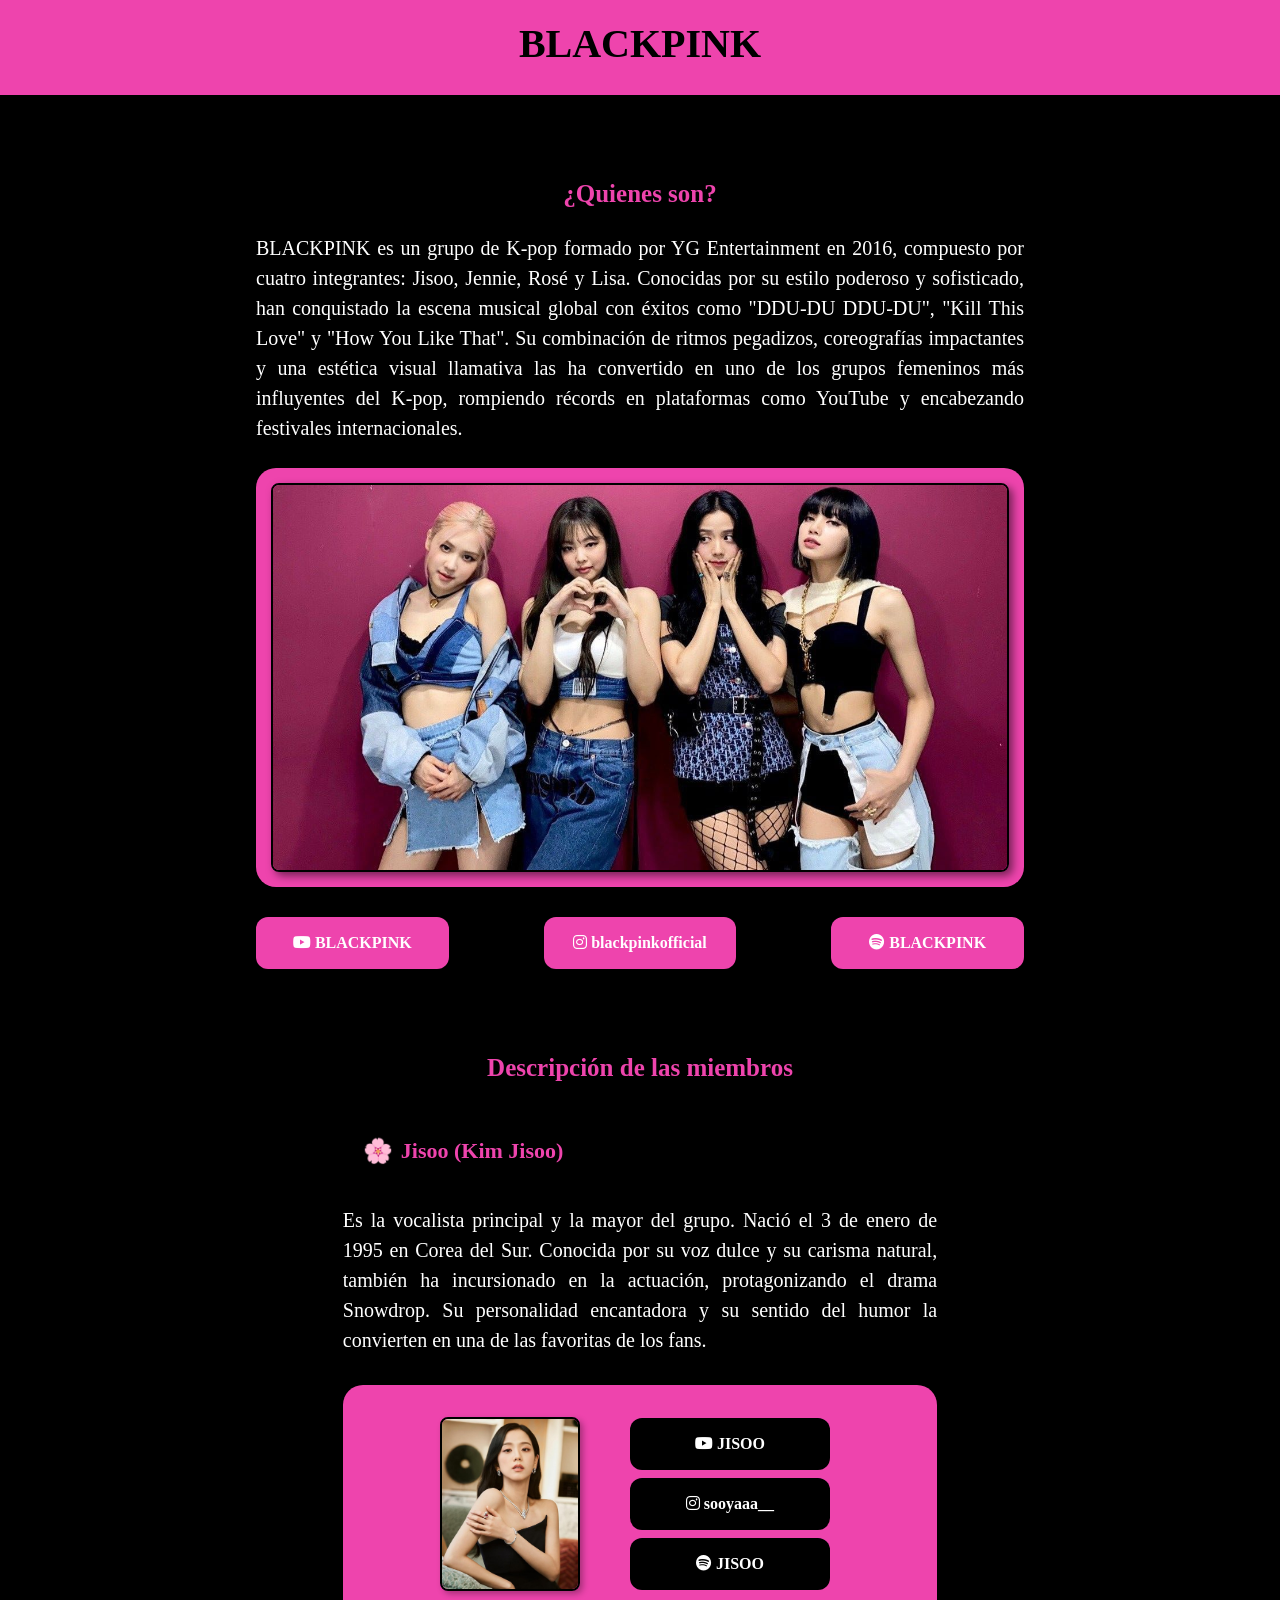
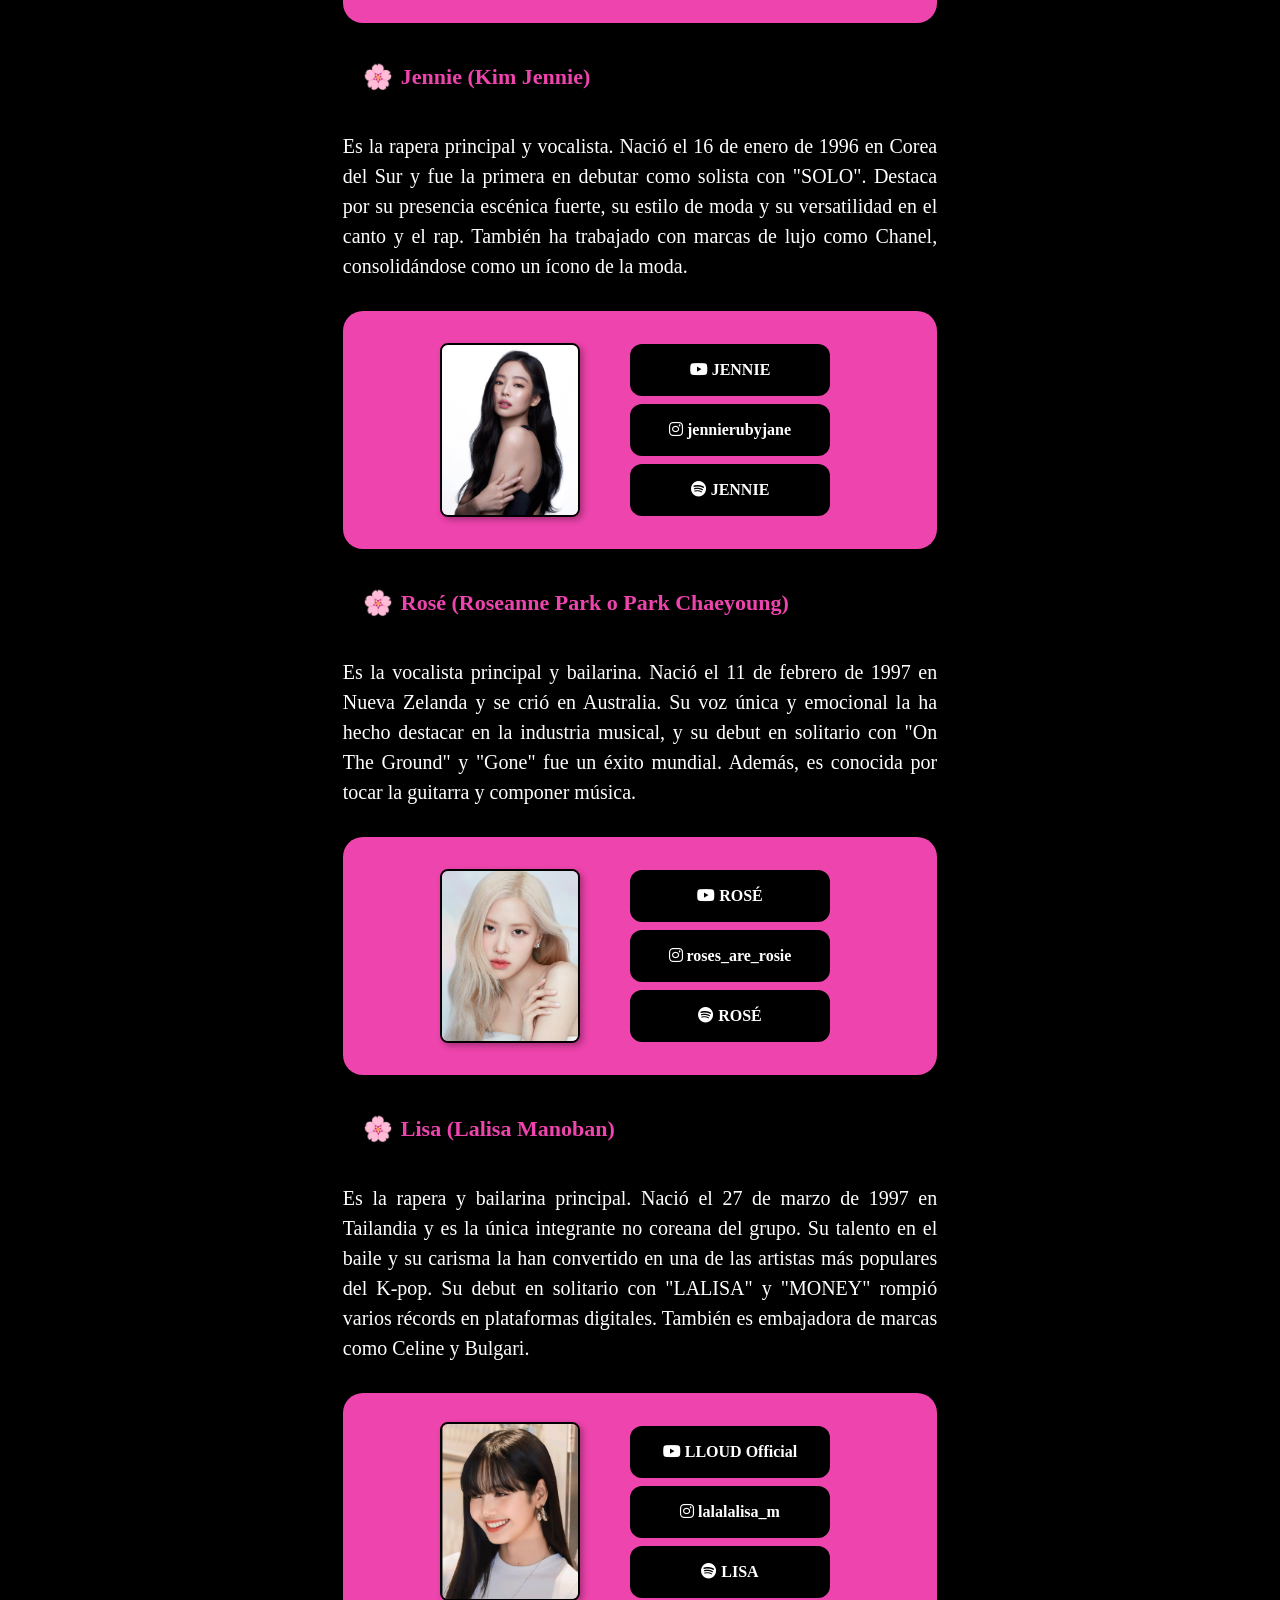
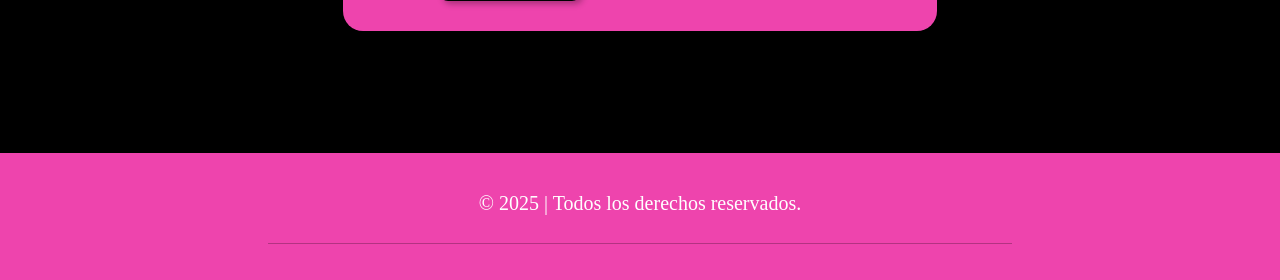
<file: index.html>
<!DOCTYPE html>
<html lang="en">
  <head>
    <meta charset="UTF-8" />
    <meta name="viewport" content="width=device-width, initial-scale=1.0" />
    <link rel="icon" href="image/LOGO.png" />
    <link
      href="https://cdn.jsdelivr.net/npm/bootstrap@5.3.3/dist/css/bootstrap.min.css"
      rel="stylesheet"
      integrity="sha384-QWTKZyjpPEjISv5WaRU9OFeRpok6YctnYmDr5pNlyT2bRjXh0JMhjY6hW+ALEwIH"
      crossorigin="anonymous"
    />
    <script
      src="https://cdn.jsdelivr.net/npm/bootstrap@5.3.3/dist/js/bootstrap.bundle.min.js"
      integrity="sha384-YvpcrYf0tY3lHB60NNkmXc5s9fDVZLESaAA55NDzOxhy9GkcIdslK1eN7N6jIeHz"
      crossorigin="anonymous"
    ></script>
    <link
      rel="stylesheet"
      href="https://cdn.jsdelivr.net/npm/bootstrap-icons@1.11.3/font/bootstrap-icons.min.css"
    />
    <link rel="preconnect" href="https://fonts.googleapis.com" />
    <link rel="preconnect" href="https://fonts.gstatic.com" crossorigin />
    <link
      href="https://fonts.googleapis.com/css2?family=Montserrat:ital,wght@0,100..900;1,100..900&family=Roboto:ital,wght@0,100..900;1,100..900&display=swap"
      rel="stylesheet"
    />
    <link rel="stylesheet" href="style.css" />
    <link rel="stylesheet" href="https://cdnjs.cloudflare.com/ajax/libs/font-awesome/6.4.2/css/all.min.css">

    <!-- Titulo de la página -->
    <title>Mi página web</title>
  </head>
  <body>
    
    <!-- Contenido del header -->
    <header>
      <div class="titulo-inicio">
        <h1>BLACKPINK</h1>
      </div>
    </header>

    <!-- Contenido principal de la página -->
    <main>
      <div class="parrafo-principal">
        <h2>¿Quienes son?</h2>
        <p>
          BLACKPINK es un grupo de K-pop formado por YG Entertainment en 2016, 
          compuesto por cuatro integrantes: Jisoo, Jennie, Rosé y Lisa. 
          Conocidas por su estilo poderoso y sofisticado, han conquistado la escena musical global con éxitos 
          como "DDU-DU DDU-DU", "Kill This Love" y "How You Like That".
          Su combinación de ritmos pegadizos, coreografías impactantes y una estética visual llamativa 
          las ha convertido en uno de los grupos femeninos más influyentes del K-pop, rompiendo récords 
          en plataformas como YouTube y encabezando festivales internacionales.
        </p>

        <!-- Imagen -->
        <div class="imagen">
          <img class="imagen-principal" src="image/BLACKPINK.jpeg" alt="Blackpink"/>
        </div>

        <!-- Enlaces -->
        <div class="info">
          <a href="http://www.youtube.com/@BLACKPINK" class="boton"><i class="fa-brands fa-youtube"></i> BLACKPINK</a>
          <a href="https://www.instagram.com/blackpinkofficial?igsh=YTE0Nzk1OG1yZ3U1" class="boton"><i class="fa-brands fa-instagram"></i> blackpinkofficial</a>
          <a href="https://open.spotify.com/intl-es/artist/41MozSoPIsD1dJM0CLPjZF?si=gAgU269CSl-qmaP--3Wp1g" class="boton"><i class="fa-brands fa-spotify"></i> BLACKPINK</a>
        </div>      
       
        <!-- Contenido de la lista -->
        <div class="descripcion">
          <h2>Descripción de las miembros</h2>
          <div class="miembros">
            <ul class="lista">

              <li class="item">
                <h5>Jisoo (Kim Jisoo)</h5>
                <p>
                 Es la vocalista principal y la mayor del grupo. Nació el 3 de enero de 1995 en Corea del Sur. 
                 Conocida por su voz dulce y su carisma natural, también ha incursionado en la actuación, 
                 protagonizando el drama Snowdrop. Su personalidad encantadora y su sentido del humor la 
                 convierten en una de las favoritas de los fans.
                </p>
                <div class="info-adicional">
                  <img class="miembro-img" src="image/JISOO.jpeg" alt="Jisoo">
                  <div class="botones">
                    <a href="http://www.youtube.com/@sooyaaa__" class="boton"><i class="fa-brands fa-youtube"></i> JISOO</a>
                    <a href="https://www.instagram.com/sooyaaa__?igsh=MTlnNDA3NDgwY3BuMg==" class="boton"><i class="fa-brands fa-instagram"></i> sooyaaa__</a>
                    <a href="https://open.spotify.com/intl-es/artist/6UZ0ba50XreR4TM8u322gs?si=W06aI_7DSTCqf8HVDsxU7Q" class="boton"><i class="fa-brands fa-spotify"></i> JISOO</a>
                  </div>
                </div>
              </li>

              <li class="item">
                <h5>Jennie (Kim Jennie)</h5>
                <p>
                  Es la rapera principal y vocalista. Nació el 16 de enero de 1996 en Corea del Sur 
                  y fue la primera en debutar como solista con "SOLO". Destaca por su presencia escénica fuerte, 
                  su estilo de moda y su versatilidad en el canto y el rap. También ha trabajado con marcas 
                  de lujo como Chanel, consolidándose como un ícono de la moda.
                </p>
                <div class="info-adicional">
                  <img class="miembro-img" src="image/JENNIE.jpeg" alt="Jennie">
                  <div class="botones">
                    <a href="http://www.youtube.com/@jennierubyjane" class="boton"><i class="fa-brands fa-youtube"></i> JENNIE</a>
                    <a href="https://www.instagram.com/jennierubyjane?igsh=MWZpdG5xeGZ6ejdsNA==" class="boton"><i class="fa-brands fa-instagram"></i> jennierubyjane</a>
                    <a href="https://open.spotify.com/intl-es/artist/250b0Wlc5Vk0CoUsaCY84M?si=ogm6hmP6RKKfFKCkpDu7dw" class="boton"><i class="fa-brands fa-spotify"></i> JENNIE</a>
                  </div>
                </div>
              </li>

              <li class="item">
                <h5>Rosé (Roseanne Park o Park Chaeyoung)</h5>
                <p>
                  Es la vocalista principal y bailarina. Nació el 11 de febrero de 1997 en Nueva Zelanda 
                  y se crió en Australia. Su voz única y emocional la ha hecho destacar en la industria musical, 
                  y su debut en solitario con "On The Ground" y "Gone" fue un éxito mundial. 
                  Además, es conocida por tocar la guitarra y componer música.
                </p>
                <div class="info-adicional">
                  <img class="miembro-img" src="image/ROSE.jpeg" alt="Rose">
                  <div class="botones">
                    <a href="http://www.youtube.com/@roses_are_rosie" class="boton"><i class="fa-brands fa-youtube"></i> ROSÉ</a>
                    <a href="https://www.instagram.com/roses_are_rosie?igsh=bjJmOWx2dGljazlr" class="boton"><i class="fa-brands fa-instagram"></i> roses_are_rosie</a>
                    <a href="https://open.spotify.com/intl-es/artist/3eVa5w3URK5duf6eyVDbu9?si=z2u3t2L_RKmlP1Tq8TiVTQ" class="boton"><i class="fa-brands fa-spotify"></i> ROSÉ</a>
                  </div>
                </div>
              </li>

              <li class="item">
                <h5>Lisa (Lalisa Manoban)</h5>
                <p>
                  Es la rapera y bailarina principal. Nació el 27 de marzo de 1997 en Tailandia y es la 
                  única integrante no coreana del grupo. Su talento en el baile y su carisma la han 
                  convertido en una de las artistas más populares del K-pop. Su debut en solitario con 
                  "LALISA" y "MONEY" rompió varios récords en plataformas digitales. También es embajadora 
                  de marcas como Celine y Bulgari.
                </p>
                <div class="info-adicional">
                  <img class="miembro-img" src="image/LISA.jpeg" alt="Lisa">
                  <div class="botones">
                    <a href="http://www.youtube.com/@wearelloud" class="boton"><i class="fa-brands fa-youtube"></i> LLOUD Official</a>
                    <a href="https://www.instagram.com/lalalalisa_m?igsh=MWw5b21wcDV3amIyMg==" class="boton"><i class="fa-brands fa-instagram"></i> lalalalisa_m</a>
                    <a href="https://open.spotify.com/intl-es/artist/5L1lO4eRHmJ7a0Q6csE5cT?si=y7wY4BouQCO8dauZ_BS7oA" class="boton"><i class="fa-brands fa-spotify"></i> LISA</a>
                  </div>
                </div>
              </li>

            </ul>
          </div>
        </div>
      </div>
    </main>
      <!-- Definición del footer -->
    <footer id="footer">
      <div class="footer-container">
        <p class="footer-copy">&copy; 2025 | Todos los derechos reservados.</p>
        <hr>
      </div>
    </footer>
    <script src="function.js"></script>
  </body>
</html>
</file>
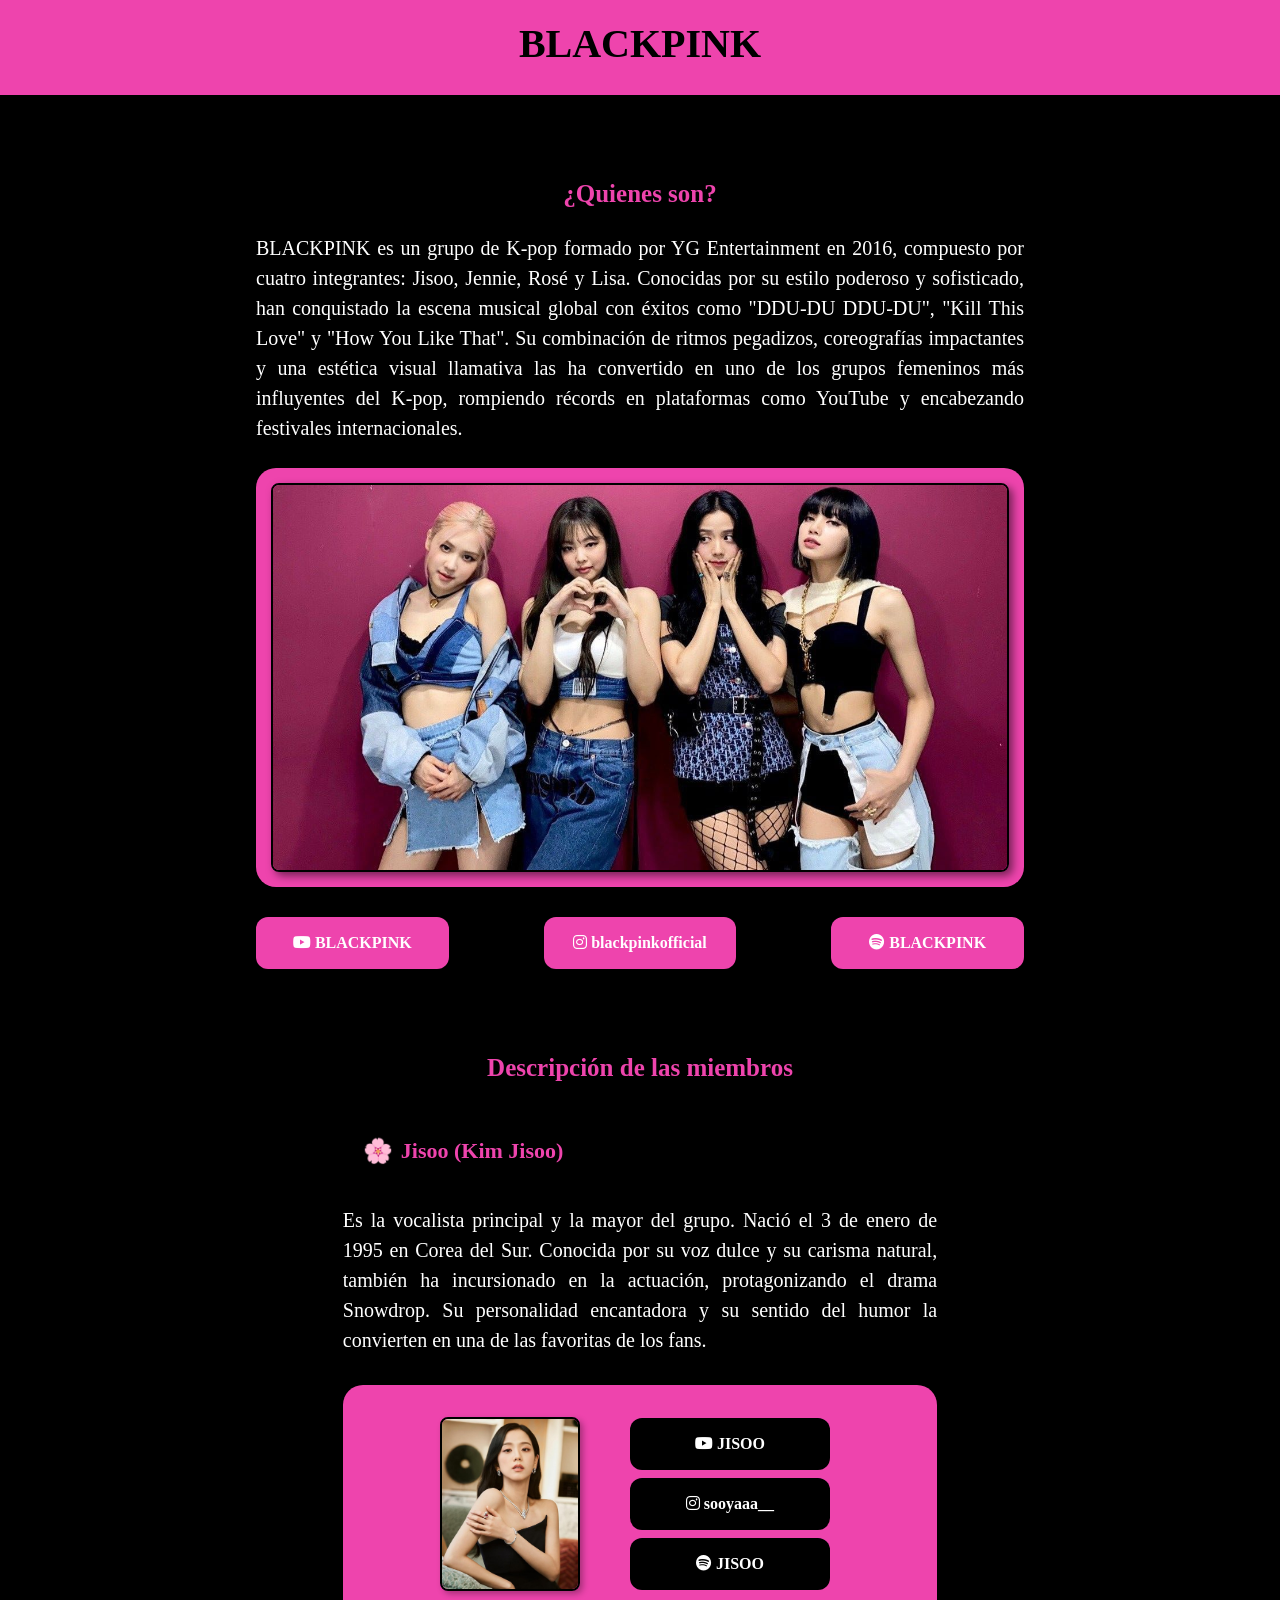
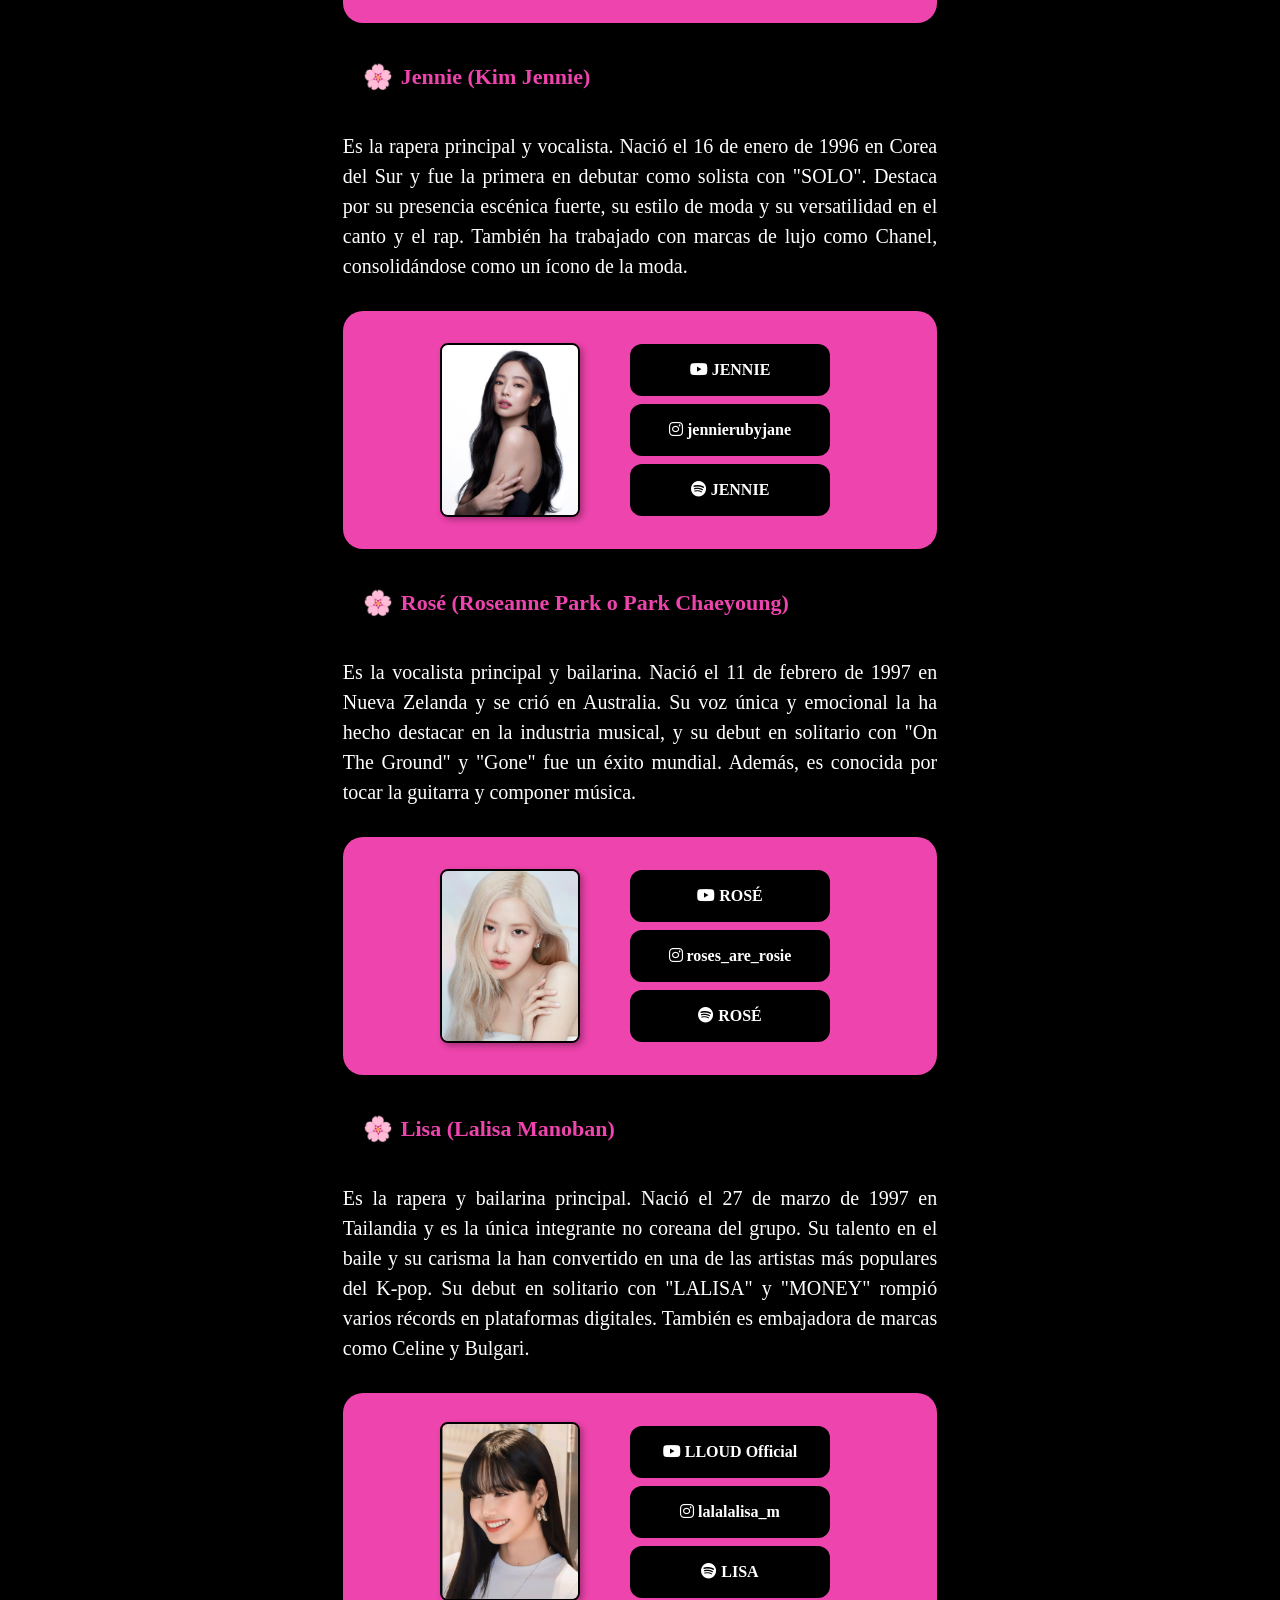
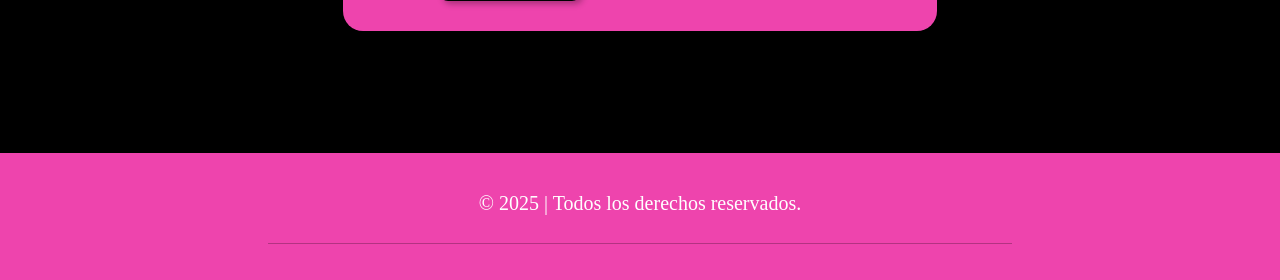
<file: Página web/index.html>
<!DOCTYPE html>
<html lang="en">
  <head>
    <meta charset="UTF-8" />
    <meta name="viewport" content="width=device-width, initial-scale=1.0" />
    <link rel="icon" href="image/LOGO.png" />
    <link
      href="https://cdn.jsdelivr.net/npm/bootstrap@5.3.3/dist/css/bootstrap.min.css"
      rel="stylesheet"
      integrity="sha384-QWTKZyjpPEjISv5WaRU9OFeRpok6YctnYmDr5pNlyT2bRjXh0JMhjY6hW+ALEwIH"
      crossorigin="anonymous"
    />
    <script
      src="https://cdn.jsdelivr.net/npm/bootstrap@5.3.3/dist/js/bootstrap.bundle.min.js"
      integrity="sha384-YvpcrYf0tY3lHB60NNkmXc5s9fDVZLESaAA55NDzOxhy9GkcIdslK1eN7N6jIeHz"
      crossorigin="anonymous"
    ></script>
    <link
      rel="stylesheet"
      href="https://cdn.jsdelivr.net/npm/bootstrap-icons@1.11.3/font/bootstrap-icons.min.css"
    />
    <link rel="preconnect" href="https://fonts.googleapis.com" />
    <link rel="preconnect" href="https://fonts.gstatic.com" crossorigin />
    <link
      href="https://fonts.googleapis.com/css2?family=Montserrat:ital,wght@0,100..900;1,100..900&family=Roboto:ital,wght@0,100..900;1,100..900&display=swap"
      rel="stylesheet"
    />
    <link rel="stylesheet" href="style.css" />
    <link rel="stylesheet" href="https://cdnjs.cloudflare.com/ajax/libs/font-awesome/6.4.2/css/all.min.css">

    <!-- Titulo de la página -->
    <title>Mi página web</title>
  </head>
  <body>
    
    <!-- Contenido del header -->
    <header>
      <div class="titulo-inicio">
        <h1>BLACKPINK</h1>
      </div>
    </header>

    <!-- Contenido principal de la página -->
    <main>
      <div class="parrafo-principal">
        <h2>¿Quienes son?</h2>
        <p>
          BLACKPINK es un grupo de K-pop formado por YG Entertainment en 2016, 
          compuesto por cuatro integrantes: Jisoo, Jennie, Rosé y Lisa. 
          Conocidas por su estilo poderoso y sofisticado, han conquistado la escena musical global con éxitos 
          como "DDU-DU DDU-DU", "Kill This Love" y "How You Like That".
          Su combinación de ritmos pegadizos, coreografías impactantes y una estética visual llamativa 
          las ha convertido en uno de los grupos femeninos más influyentes del K-pop, rompiendo récords 
          en plataformas como YouTube y encabezando festivales internacionales.
        </p>

        <!-- Imagen -->
        <div class="imagen">
          <img class="imagen-principal" src="image/BLACKPINK.jpeg" alt="Blackpink"/>
        </div>

        <!-- Enlaces -->
        <div class="info">
          <a href="http://www.youtube.com/@BLACKPINK" class="boton"><i class="fa-brands fa-youtube"></i> BLACKPINK</a>
          <a href="https://www.instagram.com/blackpinkofficial?igsh=YTE0Nzk1OG1yZ3U1" class="boton"><i class="fa-brands fa-instagram"></i> blackpinkofficial</a>
          <a href="https://open.spotify.com/intl-es/artist/41MozSoPIsD1dJM0CLPjZF?si=gAgU269CSl-qmaP--3Wp1g" class="boton"><i class="fa-brands fa-spotify"></i> BLACKPINK</a>
        </div>      
       
        <!-- Contenido de la lista -->
        <div class="descripcion">
          <h2>Descripción de las miembros</h2>
          <div class="miembros">
            <ul class="lista">

              <li class="item">
                <h5>Jisoo (Kim Jisoo)</h5>
                <p>
                 Es la vocalista principal y la mayor del grupo. Nació el 3 de enero de 1995 en Corea del Sur. 
                 Conocida por su voz dulce y su carisma natural, también ha incursionado en la actuación, 
                 protagonizando el drama Snowdrop. Su personalidad encantadora y su sentido del humor la 
                 convierten en una de las favoritas de los fans.
                </p>
                <div class="info-adicional">
                  <img class="miembro-img" src="image/JISOO.jpeg" alt="Jisoo">
                  <div class="botones">
                    <a href="http://www.youtube.com/@sooyaaa__" class="boton"><i class="fa-brands fa-youtube"></i> JISOO</a>
                    <a href="https://www.instagram.com/sooyaaa__?igsh=MTlnNDA3NDgwY3BuMg==" class="boton"><i class="fa-brands fa-instagram"></i> sooyaaa__</a>
                    <a href="https://open.spotify.com/intl-es/artist/6UZ0ba50XreR4TM8u322gs?si=W06aI_7DSTCqf8HVDsxU7Q" class="boton"><i class="fa-brands fa-spotify"></i> JISOO</a>
                  </div>
                </div>
              </li>

              <li class="item">
                <h5>Jennie (Kim Jennie)</h5>
                <p>
                  Es la rapera principal y vocalista. Nació el 16 de enero de 1996 en Corea del Sur 
                  y fue la primera en debutar como solista con "SOLO". Destaca por su presencia escénica fuerte, 
                  su estilo de moda y su versatilidad en el canto y el rap. También ha trabajado con marcas 
                  de lujo como Chanel, consolidándose como un ícono de la moda.
                </p>
                <div class="info-adicional">
                  <img class="miembro-img" src="image/JENNIE.jpeg" alt="Jisoo">
                  <div class="botones">
                    <a href="http://www.youtube.com/@jennierubyjane" class="boton"><i class="fa-brands fa-youtube"></i> JENNIE</a>
                    <a href="https://www.instagram.com/jennierubyjane?igsh=MWZpdG5xeGZ6ejdsNA==" class="boton"><i class="fa-brands fa-instagram"></i> jennierubyjane</a>
                    <a href="https://open.spotify.com/intl-es/artist/250b0Wlc5Vk0CoUsaCY84M?si=ogm6hmP6RKKfFKCkpDu7dw" class="boton"><i class="fa-brands fa-spotify"></i> JENNIE</a>
                  </div>
                </div>
              </li>

              <li class="item">
                <h5>Rosé (Roseanne Park o Park Chaeyoung)</h5>
                <p>
                  Es la vocalista principal y bailarina. Nació el 11 de febrero de 1997 en Nueva Zelanda 
                  y se crió en Australia. Su voz única y emocional la ha hecho destacar en la industria musical, 
                  y su debut en solitario con "On The Ground" y "Gone" fue un éxito mundial. 
                  Además, es conocida por tocar la guitarra y componer música.
                </p>
                <div class="info-adicional">
                  <img class="miembro-img" src="image/ROSE.jpeg" alt="Jisoo">
                  <div class="botones">
                    <a href="http://www.youtube.com/@roses_are_rosie" class="boton"><i class="fa-brands fa-youtube"></i> ROSÉ</a>
                    <a href="https://www.instagram.com/roses_are_rosie?igsh=bjJmOWx2dGljazlr" class="boton"><i class="fa-brands fa-instagram"></i> roses_are_rosie</a>
                    <a href="https://open.spotify.com/intl-es/artist/3eVa5w3URK5duf6eyVDbu9?si=z2u3t2L_RKmlP1Tq8TiVTQ" class="boton"><i class="fa-brands fa-spotify"></i> ROSÉ</a>
                  </div>
                </div>
              </li>

              <li class="item">
                <h5>Lisa (Lalisa Manoban)</h5>
                <p>
                  Es la rapera y bailarina principal. Nació el 27 de marzo de 1997 en Tailandia y es la 
                  única integrante no coreana del grupo. Su talento en el baile y su carisma la han 
                  convertido en una de las artistas más populares del K-pop. Su debut en solitario con 
                  "LALISA" y "MONEY" rompió varios récords en plataformas digitales. También es embajadora 
                  de marcas como Celine y Bulgari.
                </p>
                <div class="info-adicional">
                  <img class="miembro-img" src="image/LISA.jpeg" alt="Jisoo">
                  <div class="botones">
                    <a href="http://www.youtube.com/@wearelloud" class="boton"><i class="fa-brands fa-youtube"></i> LLOUD Official</a>
                    <a href="https://www.instagram.com/lalalalisa_m?igsh=MWw5b21wcDV3amIyMg==" class="boton"><i class="fa-brands fa-instagram"></i> lalalalisa_m</a>
                    <a href="https://open.spotify.com/intl-es/artist/5L1lO4eRHmJ7a0Q6csE5cT?si=y7wY4BouQCO8dauZ_BS7oA" class="boton"><i class="fa-brands fa-spotify"></i> LISA</a>
                  </div>
                </div>
              </li>

            </ul>
          </div>
        </div>
      </div>
    </main>
    <footer id="footer">
      <div class="footer-container">
        <p class="footer-copy">&copy; 2025 | Todos los derechos reservados.</p>
        <hr>
      </div>
    </footer>
    <script src="function.js"></script>
  </body>
</html>
</file>
<file: style.css>
body{
    font-family: 'Times New Roman';
    margin: 0;
    padding: 0;
    box-sizing: border-box;
    background-color: black;
}

/*Texto*/
p{
    text-align: justify;
    margin: 15px 0 25px 0;
    font-size: 20px;
    color: white;
}
h1{
    font-size: 30px;
    font-weight: bold;
    color: black;
    display: inline-block;
    animation: moverTitulo 1.5s ease-in-out infinite; 
    font: 700 40px 'Times New Roman';
}
h2{
    font: 600 25px 'Times New Roman';
    color: rgb(238, 68, 173);
    text-align: center;
    padding: 5px;
    margin-bottom: 20px;  
    margin-top: 5px;
}
h5{
    margin-top: 25px;
    padding: 20px;
    color: rgb(238, 68, 173);
    font: 90 25px 'Times New Roman';
    font-weight: bold;
}
.titulo-inicio{
    background-color: rgb(238, 68, 173);
    padding: 20px;
    text-align: center;
}
.parrafo-principal{
    max-width: 60%;
    margin:auto;
    margin-top: 80px;
    text-align: justify;
}

/*Imagen principal*/
.imagen{
    background-color: rgb(238, 68, 173);
    padding: 15px;
    width: 100%; 
    max-width: 800px; 
    display: flex;
    justify-content: center;
    align-items: center;
    margin: auto;
    overflow: hidden; 
    margin-bottom: 10px;
    border-radius: 20px;
}
.imagen-principal{ 
    width: 100%; 
    height: auto; 
    border-radius: 20px;
    display: block;
    object-fit: cover; 
    border: 2px solid black; 
    border-radius: 8px; 
    box-shadow: 4px 4px 8px rgba(0, 0, 0, 0.5); 
}
.imagen-principal:hover{
    transform: translateY(-5px);
    box-shadow: 6px 6px 12px rgba(0, 0, 0, 0.5);
    transition: all 0.3s ease-in-out;
}

/*Botones de imagen principal*/
.info{
    display: flex;
    justify-content: center; 
    gap: 95px; 
    margin-top: 30px; 
}
.info a{
    width: 200px;
    text-align: center;
    padding: 12px 20px;
    border-radius: 12px;
    background-color: rgb(238, 68, 173);
    color: white;
    font-weight: bold;
    text-decoration: none;
    transition: background-color 0.3s, border 0.3s, transform 0.2s;
    border: 2px solid transparent;
}
.info a:hover{
    background-color: black; 
    border: 2px solid white;
    transform: scale(1.05);
}

/*Seccion de lista de miembros*/
.descripcion{
    margin-top: 7rem;
}
.miembros{
    display: flex;
    align-items: center;
    gap:100px;
}
.lista{
    list-style: none; 
    padding: 0;
}
.item{
    display: flex;
    flex-direction: column; 
    align-items: flex-start; 
    gap: 5px; 
    padding: 10px;
}
.item h5{
    font-size: 22px;
    font-weight: bold;
    color: rgb(238, 68, 173);
    display: flex;
    align-items: center;
    margin: 0;
}
.item h5::before{
    content: "🌸"; 
    font-size: 24px;
    margin-right: 8px;
}
.info-adicional{
    gap: 40px;
    margin-top: 10px;
    background-color: rgb(238, 68, 173);
    padding: 15px;
    border-radius: 20px;
    width: 100%; 
    max-width: 800px; 
    display: flex;
    justify-content: center;
    align-items: center;
    margin: auto;
    overflow: hidden; 
    flex-wrap: wrap; 
}
.info-adicional a{
    display: block;
    width: 200px; 
    text-align: center;
    margin: 8px auto; 
    padding: 12px 20px; 
    border: 2px solid transparent;
    border-radius: 12px; 
    background-color: #000; 
    color: white;
    font-weight: bold;
    text-decoration: none;
    transition: background-color 0.3s, transform 0.2s;
}
.info-adicional a:hover{
    background-color: rgb(238, 68, 173); 
    border: 2px solid white;
    transform: scale(1.05); 
}

/*Imagenes de miembros*/
.miembro-img{
    width: 140px; 
    height: auto;
    border: 2px solid black;
    border-radius: 8px;
    box-shadow: 3px 3px 6px rgba(0, 0, 0, 0.3);
}
.miembro-img:hover{
    transform: translateY(-5px);
    box-shadow: 6px 6px 12px rgba(0, 0, 0, 0.5);
    transition: all 0.3s ease-in-out;
}
  
/*Botones de miembros*/
.botones{
    display: block;
    text-align: center;
    padding: 10px;
    border-radius: 8px;
    font-size: 16px;
    font-weight: bold;
    transition: all 0.3s ease-in-out;
}

/*Footer*/
footer{
  background-color: rgb(238, 68, 173);
  padding: 20px;
  color: black;
  margin-top: 7rem;
}
.footer-container {
    max-width: 60%;
    margin: auto;
}
.footer-copy{
    text-align: center;
}

/*Responsive*/
@media (max-width:1500px){
    .lista{
        margin: auto;
    }
    .descripcion{
        margin-top: 5rem;
    }
    .miembros{
        flex-direction: column;
    }
    .titulo-principal,.lista{
        max-width: 80%;
    }
    .miembros{   
        gap: 10px;
    }
}

@media (max-width: 1000px){
    h1{
        font-size: 30px;
    }
    h2{
        font-size: 25px;
        text-align: center;
    }
    p{
        font-size: 15px;
    }
    .imagen-principal{
        max-width: 400px;
    }
    .footer-container{
        text-align: center;
    }
    .footer-copy{
        text-align: center;
    }
}

@media (max-width: 800px){
    .imagen{
        max-width: 100%;
    }
    .imagen-principal{ 
        max-width: 100%;
    }
}

/*Animaciones*/
@keyframes moverTitulo{
    0% { transform: translateX(0); }
    50% { transform: translateX(10px); } 
    100% { transform: translateX(0); } 
}
</file>
<file: Página web/style.css>
body{
    font-family: 'Times New Roman';
    margin: 0;
    padding: 0;
    box-sizing: border-box;
    background-color: black;
}

/*Texto*/
p{
    text-align: justify;
    margin: 15px 0 25px 0;
    font-size: 20px;
    color: white;
}
h1{
    font-size: 30px;
    font-weight: bold;
    color: black;
    display: inline-block;
    animation: moverTitulo 1.5s ease-in-out infinite; 
    font: 700 40px 'Times New Roman';
}
h2{
    font: 600 25px 'Times New Roman';
    color: rgb(238, 68, 173);
    text-align: center;
    padding: 5px;
    margin-bottom: 20px;  
    margin-top: 5px;
}
h5{
    margin-top: 25px;
    padding: 20px;
    color: rgb(238, 68, 173);
    font: 90 25px 'Times New Roman';
    font-weight: bold;
}
.titulo-inicio{
    background-color: rgb(238, 68, 173);
    padding: 20px;
    text-align: center;
}
.parrafo-principal{
    max-width: 60%;
    margin:auto;
    margin-top: 80px;
    text-align: justify;
}

/*Imagen principal*/
.imagen{
    background-color: rgb(238, 68, 173);
    padding: 15px;
    width: 100%; 
    max-width: 800px; 
    display: flex;
    justify-content: center;
    align-items: center;
    margin: auto;
    overflow: hidden; 
    margin-bottom: 10px;
    border-radius: 20px;
}
.imagen-principal{ 
    width: 100%; 
    height: auto; 
    border-radius: 20px;
    display: block;
    object-fit: cover; 
    border: 2px solid black; 
    border-radius: 8px; 
    box-shadow: 4px 4px 8px rgba(0, 0, 0, 0.5); 
}
.imagen-principal:hover{
    transform: translateY(-5px);
    box-shadow: 6px 6px 12px rgba(0, 0, 0, 0.5);
    transition: all 0.3s ease-in-out;
}

/*Botones de imagen principal*/
.info{
    display: flex;
    justify-content: center; 
    gap: 95px; 
    margin-top: 30px; 
}
.info a{
    width: 200px;
    text-align: center;
    padding: 12px 20px;
    border-radius: 12px;
    background-color: rgb(238, 68, 173);
    color: white;
    font-weight: bold;
    text-decoration: none;
    transition: background-color 0.3s, border 0.3s, transform 0.2s;
    border: 2px solid transparent;
}
.info a:hover{
    background-color: black; 
    border: 2px solid white;
    transform: scale(1.05);
}

/*Seccion de lista de miembros*/
.descripcion{
    margin-top: 7rem;
}
.miembros{
    display: flex;
    align-items: center;
    gap:100px;
}
.lista{
    list-style: none; 
    padding: 0;
}
.item{
    display: flex;
    flex-direction: column; 
    align-items: flex-start; 
    gap: 5px; 
    padding: 10px;
}
.item h5{
    font-size: 22px;
    font-weight: bold;
    color: rgb(238, 68, 173);
    display: flex;
    align-items: center;
    margin: 0;
}
.item h5::before{
    content: "🌸"; 
    font-size: 24px;
    margin-right: 8px;
}
.info-adicional{
    gap: 40px;
    margin-top: 10px;
    background-color: rgb(238, 68, 173);
    padding: 15px;
    border-radius: 20px;
    width: 100%; 
    max-width: 800px; 
    display: flex;
    justify-content: center;
    align-items: center;
    margin: auto;
    overflow: hidden; 
    flex-wrap: wrap; 
}
.info-adicional a{
    display: block;
    width: 200px; 
    text-align: center;
    margin: 8px auto; 
    padding: 12px 20px; 
    border: 2px solid transparent;
    border-radius: 12px; 
    background-color: #000; 
    color: white;
    font-weight: bold;
    text-decoration: none;
    transition: background-color 0.3s, transform 0.2s;
}
.info-adicional a:hover{
    background-color: rgb(238, 68, 173); 
    border: 2px solid white;
    transform: scale(1.05); 
}

/*Imagenes de miembros*/
.miembro-img{
    width: 140px; 
    height: auto;
    border: 2px solid black;
    border-radius: 8px;
    box-shadow: 3px 3px 6px rgba(0, 0, 0, 0.3);
}
.miembro-img:hover{
    transform: translateY(-5px);
    box-shadow: 6px 6px 12px rgba(0, 0, 0, 0.5);
    transition: all 0.3s ease-in-out;
}
  
/*Botones de miembros*/
.botones{
    display: block;
    text-align: center;
    padding: 10px;
    border-radius: 8px;
    font-size: 16px;
    font-weight: bold;
    transition: all 0.3s ease-in-out;
}

/*Footer*/
footer{
  background-color: rgb(238, 68, 173);
  padding: 20px;
  color: black;
  margin-top: 7rem;
}
.footer-container {
    max-width: 60%;
    margin: auto;
}
.footer-copy{
    text-align: center;
}

/*Responsive*/
@media (max-width:1500px){
    .lista{
        margin: auto;
    }
    .descripcion{
        margin-top: 5rem;
    }
    .miembros{
        flex-direction: column;
    }
    .titulo-principal,.lista{
        max-width: 80%;
    }
    .miembros{   
        gap: 10px;
    }
}

@media (max-width: 1000px){
    h1{
        font-size: 30px;
    }
    h2{
        font-size: 25px;
        text-align: center;
    }
    p{
        font-size: 15px;
    }
    .imagen-principal{
        max-width: 400px;
    }
    .footer-container{
        text-align: center;
    }
    .footer-copy{
        text-align: center;
    }
}

@media (max-width: 800px){
    .imagen{
        max-width: 100%;
    }
    .imagen-principal{ 
        max-width: 100%;
    }
}

/*Animaciones*/
@keyframes moverTitulo{
    0% { transform: translateX(0); }
    50% { transform: translateX(10px); } 
    100% { transform: translateX(0); } 
}
</file>
